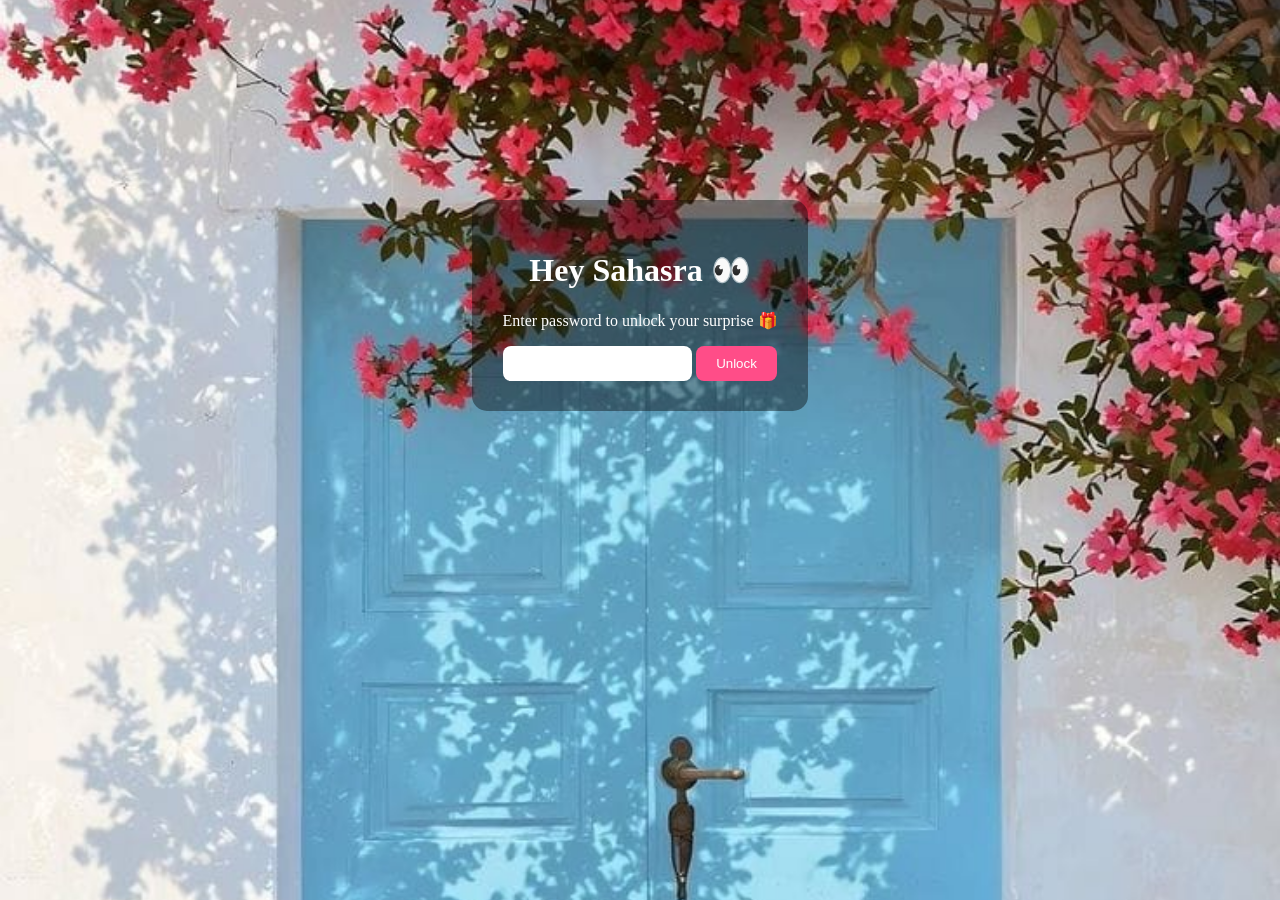
<file: index.html>
<!DOCTYPE html>
<html>
<head>
<title>Secret</title>
<link rel="stylesheet" href="style.css">
</head>

<body class="bg1">

<div class="glass center">
    <h1>Hey Sahasra 👀</h1>
    <p>Enter password to unlock your surprise 🎁</p>

    <input type="password" id="password">
    <button onclick="checkPassword()">Unlock</button>

    <div id="error">
        <p>Am I really your friend? 😏</p>
        <img src="images/wrong.jpeg">
    </div>

    <div id="success">Access Granted 💖</div>
</div>

<script src="script.js"></script>
</body>
</html>
</file>
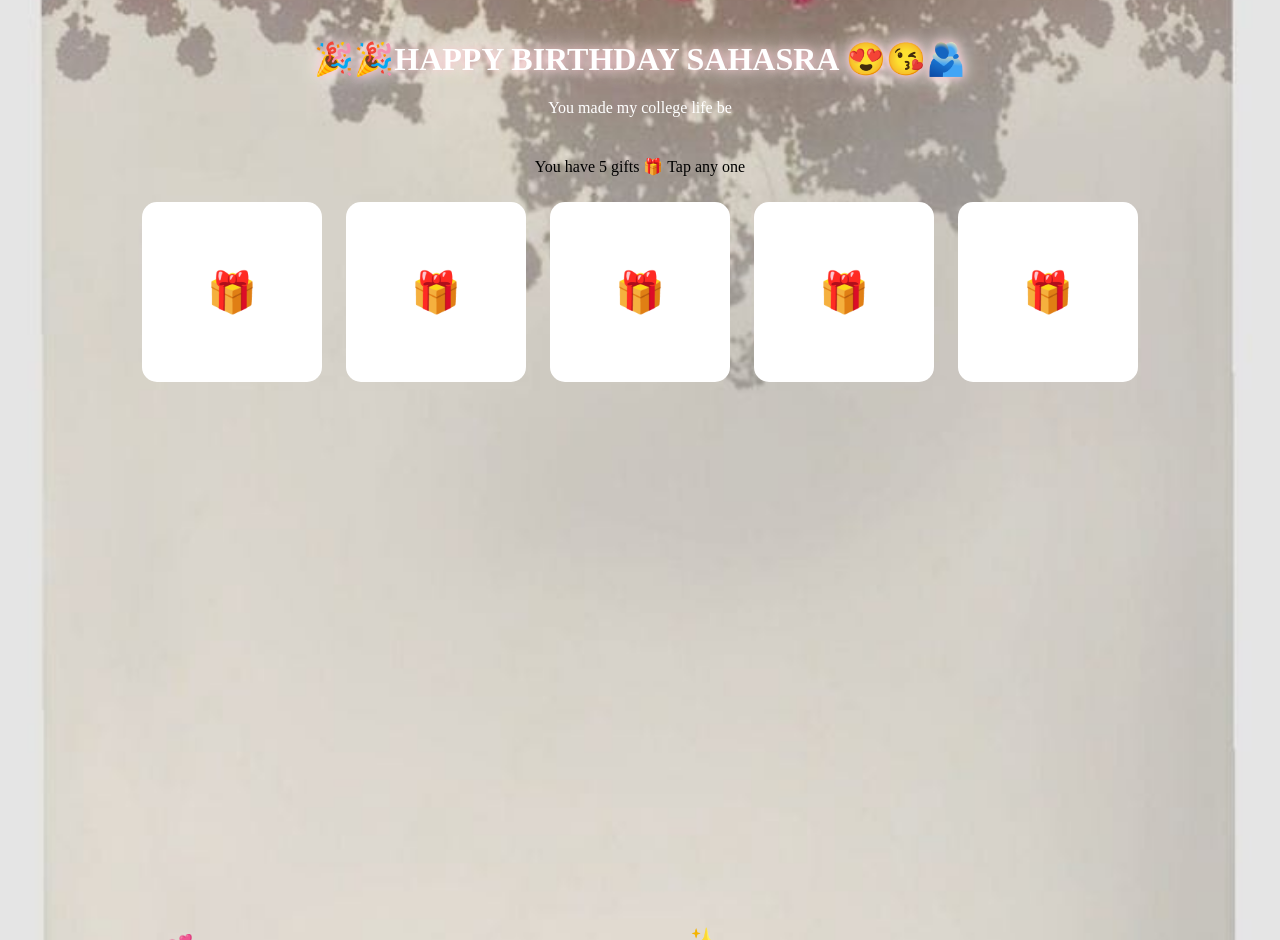
<file: surprise.html>
<!DOCTYPE html>
<html>
<head>
<title>Happy Birthday</title>
<link rel="stylesheet" href="style.css">
</head>

<body class="bg2">

<div class="hearts"></div>

<h1 class="title glow">🎉🎉HAPPY BIRTHDAY SAHASRA 😍😘🫂</h1>

<p class="typing" id="typingText"></p>

<div class="gifts">
    <p>You have 5 gifts 🎁 Tap any one</p>

    <div class="box" onclick="openGift(this)">
        🎁
        <img src="images/photo1.jpeg">
    </div>

    <div class="box" onclick="openGift(this)">
        🎁
        <img src="images/photo2.jpeg">
    </div>

    <div class="box" onclick="openGift(this)">
        🎁
        <img src="images/photo3.jpeg">
    </div>

    <div class="box" onclick="openGift(this)">
        🎁
        <img src="images/photo4.jpeg">
    </div>

    <div class="box" onclick="openGift(this)">
        🎁
        <img src="images/photo5.jpeg">
    </div>
</div>
<audio id="music" loop>
    <source src="images/music.mpeg" type="audio/mpeg">
</audio>
<script src="script.js"></script>
</body>
</html>
</file>
<file: style.css>
body {
    margin: 0;
    font-family: 'Segoe UI';
    text-align: center;
}

/* BACKGROUNDS */
.bg1 {
    background: url("images/bg1.jpeg") no-repeat center/cover;
    height: 100vh;
}

.bg2 {
    background: url("images/bg2.jpeg") no-repeat center/cover;
    min-height: 100vh;
}

/* GLASS EFFECT */
.glass {
    background: rgba(0,0,0,0.4);
    padding: 30px;
    border-radius: 15px;
    display: inline-block;
    color: white;
}

/* CENTER */
.center {
    margin-top: 200px;
}

/* INPUT + BUTTON */
input {
    padding: 10px;
    border-radius: 8px;
    border: none;
}

button {
    padding: 10px 20px;
    border: none;
    background: #ff4d88;
    color: white;
    border-radius: 8px;
    cursor: pointer;
}

/* ERROR */
#error {
    display: none;
}
#error img {
    width: 280px;   /* increase size */
    border-radius: 12px;
    margin-top: 20px;
}

/* SUCCESS */
#success {
    display: none;
    font-size: 20px;
    color: lightgreen;
}

/* TITLE */
.title {
    margin-top: 40px;
    color: white;
}

.glow {
    text-shadow: 0 0 10px pink, 0 0 20px white;
}

/* TYPING */
.typing {
    color: white;
    margin-top: 20px;
}

/* HEARTS */
.hearts {
    position: fixed;
    width: 100%;
    height: 100%;
    pointer-events: none;
}

.heart {
    position: absolute;
    bottom: -20px;
    animation: float 5s linear;
}

@keyframes float {
    0% {transform: translateY(0); opacity:1;}
    100% {transform: translateY(-100vh); opacity:0;}
}

/* GIFTS */
.gifts {
    margin-top: 40px;
}

.box {
    width: 180px;
    height: 180px;
    background: white;
    margin: 10px;
    display: inline-flex;
    align-items: center;
    justify-content: center;
    font-size: 40px;
    border-radius: 15px;
    position: relative;
    cursor: pointer;
    overflow: hidden;
    transition: transform 0.5s;
}

.box:hover {
    transform: scale(1.1);
}

.box img {
    position: absolute;
    width: 100%;
    height: 100%;
    display: none;
}

.box.open img {
    display: block;
}
.box.open {
    font-size: 0;
}
</file>
